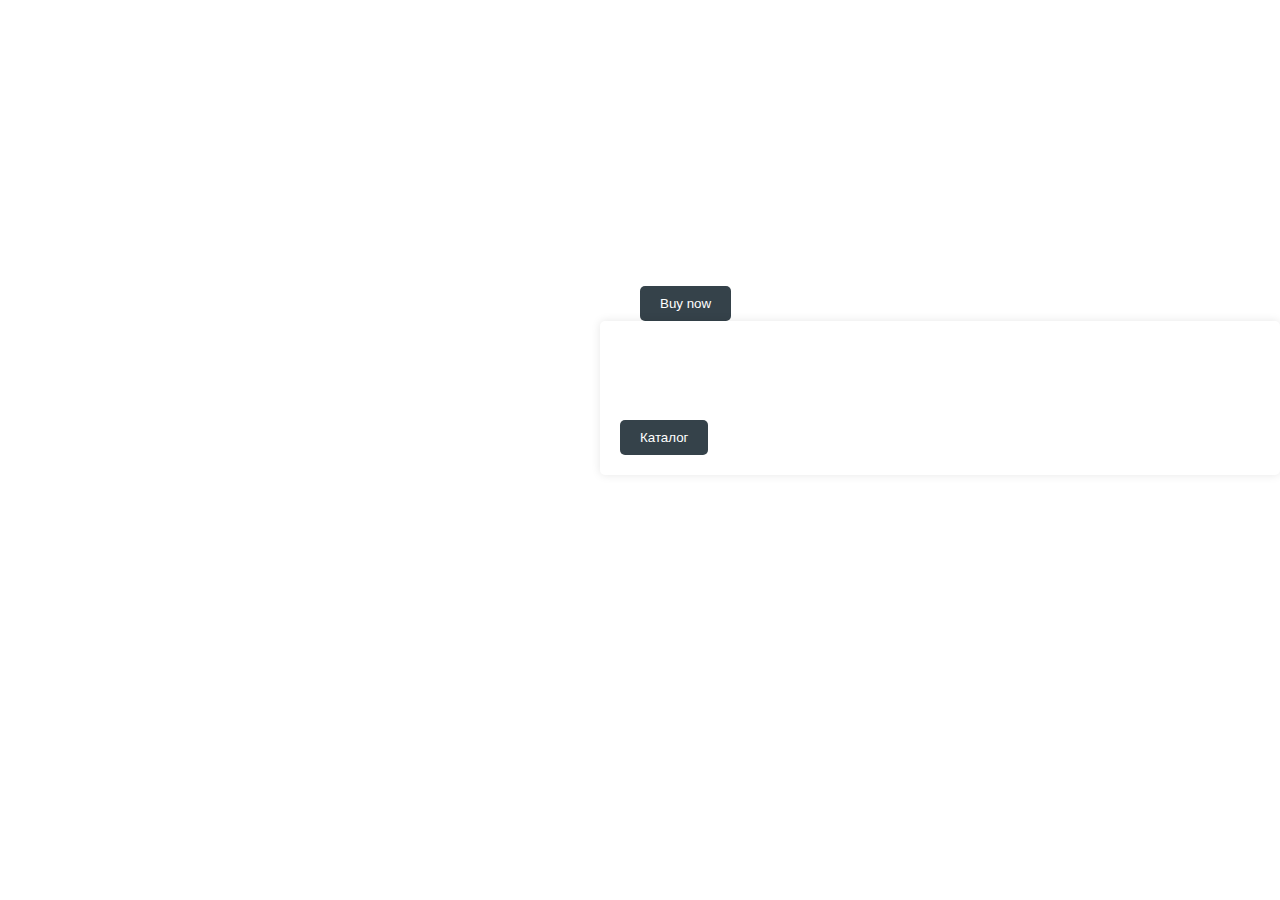
<file: index.html>
<!DOCTYPE html>
<html lang="ru">
<head>
    <meta charset="UTF-8">
    <meta name="viewport" content="width=device-width, initial-scale=1.0">
    <title>Los Santos Customs</title>
    <link rel="stylesheet" href="styles.css">
</head>
<body>
    <div class="back">
        <header>
            <button class="lsc-but"></button>
            <nav>
                <ul>
                    <li><a href="#">Главная</a></li>
                    <li><a href="#">О нас</a></li>
                    <li><a href="#">Контакты</a></li>
                </ul>   
            </nav>
        </header>

        <div class = "hero-container">
            <div class = "offer">
                <h2>New Arrival</h2>
                <h1>Discover our new collection</h1>
                <p>Exclusive cars from around the world. Reliability, speed, and elegance are their strengths</p>
                <button id="buybutton">Buy now</button>
            </div>

        </div>
        
        <main>
            <section id="content">
                <h2>Welcome to the Los Santos Customs!</h2>
                <p>Style automotors</p>
                <button id="actionButton">Каталог</button>
            </section>
        </main>
    
        <footer>
            <p>какая то билибирда, которую пишут на всех сайтах в конце страницы</p>
            <p>&copy; 2025 Los Santos Customs</p>
        </footer>
    </div>
    

    <script src="script.js"></script>
</body>
</html>
</file>
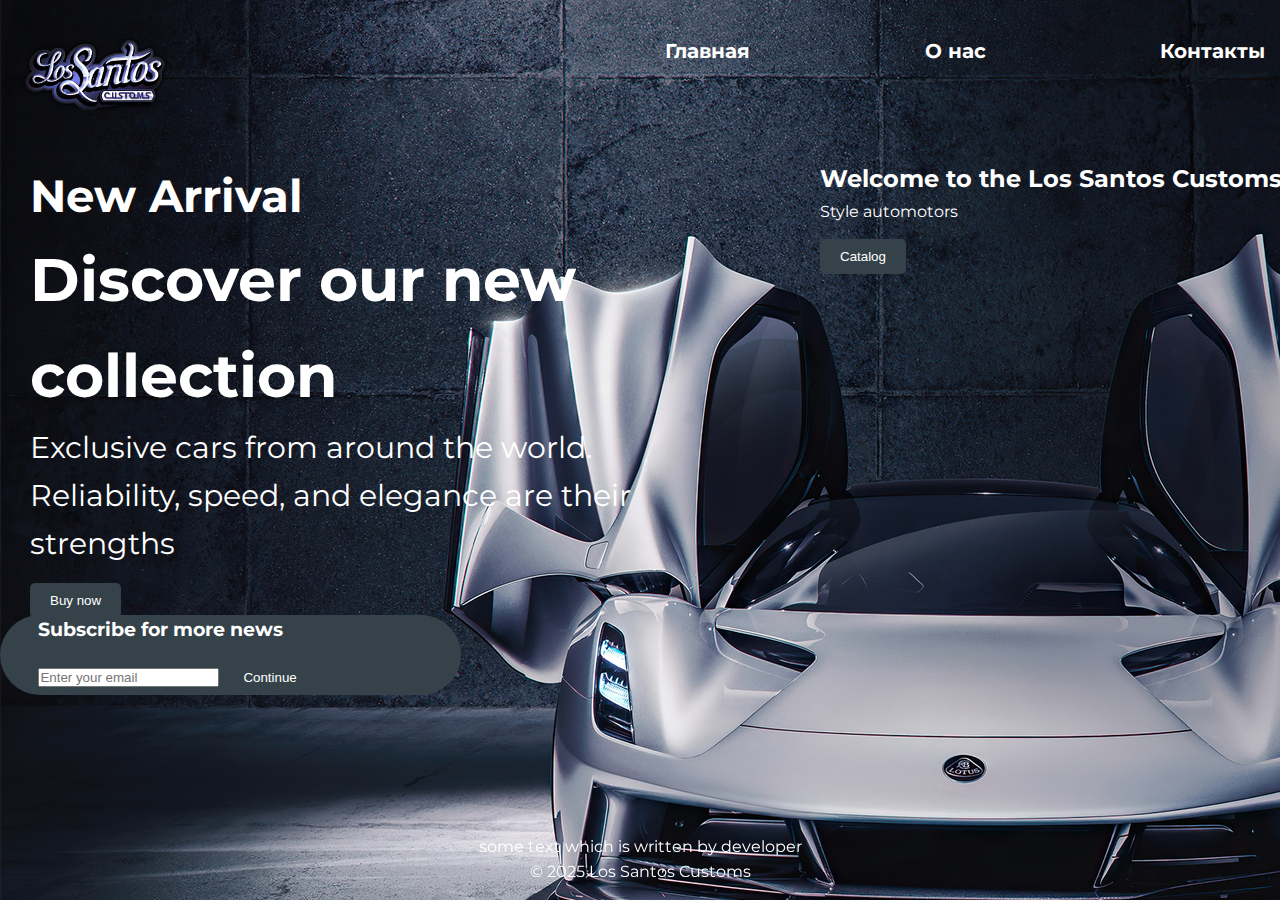
<file: app/index.html>
<!DOCTYPE html>
<html lang="ru">
<head>
    <meta charset="UTF-8">
    <meta name="viewport" content="width=device-width, initial-scale=1.0">
    <title>Los Santos Customs</title>
    <link rel="stylesheet" href="styles.css">
</head>
<body>
    <div class="back" style="background-image: url(imgs/backs1.jpg);">
        <header>
            <button class="lsc-but"></button>
            <nav>
                <ul>
                    <li><a href="index.html">Главная</a></li>
                    <li><a href="about.html">О нас</a></li>
                    <li><a href="/contacts.html">Контакты</a></li>
                </ul>   
            </nav>
        </header>

        <div class = "hero-container">
            <div class = "offer">
                <h2>New Arrival</h2>
                <h1>Discover our new collection</h1>
                <p>Exclusive cars from around the world. Reliability, speed, and elegance are their strengths</p>
                <button id="buybutton">Buy now</button>
            </div>

        </div>
        
        <main>
            <section id="content">
                <h2>Welcome to the Los Santos Customs!</h2>
                <p>Style automotors</p>
                <button id="actionButton">Catalog</button>
            </section>
        </main>

        <div class="follow-for-news">
            <h3>Subscribe for more news</h3>
            <div>
                <input type="email" id = "emailField" placeholder="Enter your email">
                <button>Continue</button>
            </div>
        </div>

        <script>
            function chekEmail()
            {
                let email = document.querySelector('#emailField').value;
                if (!email.includes('@')) alert ('there is no @ in your email')
                else alert('Thanks!')
            }
        </script>
    
        <footer>
            <p>some text which is written by developer</p>
            <p>&copy; 2025 Los Santos Customs</p>
        </footer>
    </div>
    

    <script src="script.js"></script>
</body>
</html>
</file>
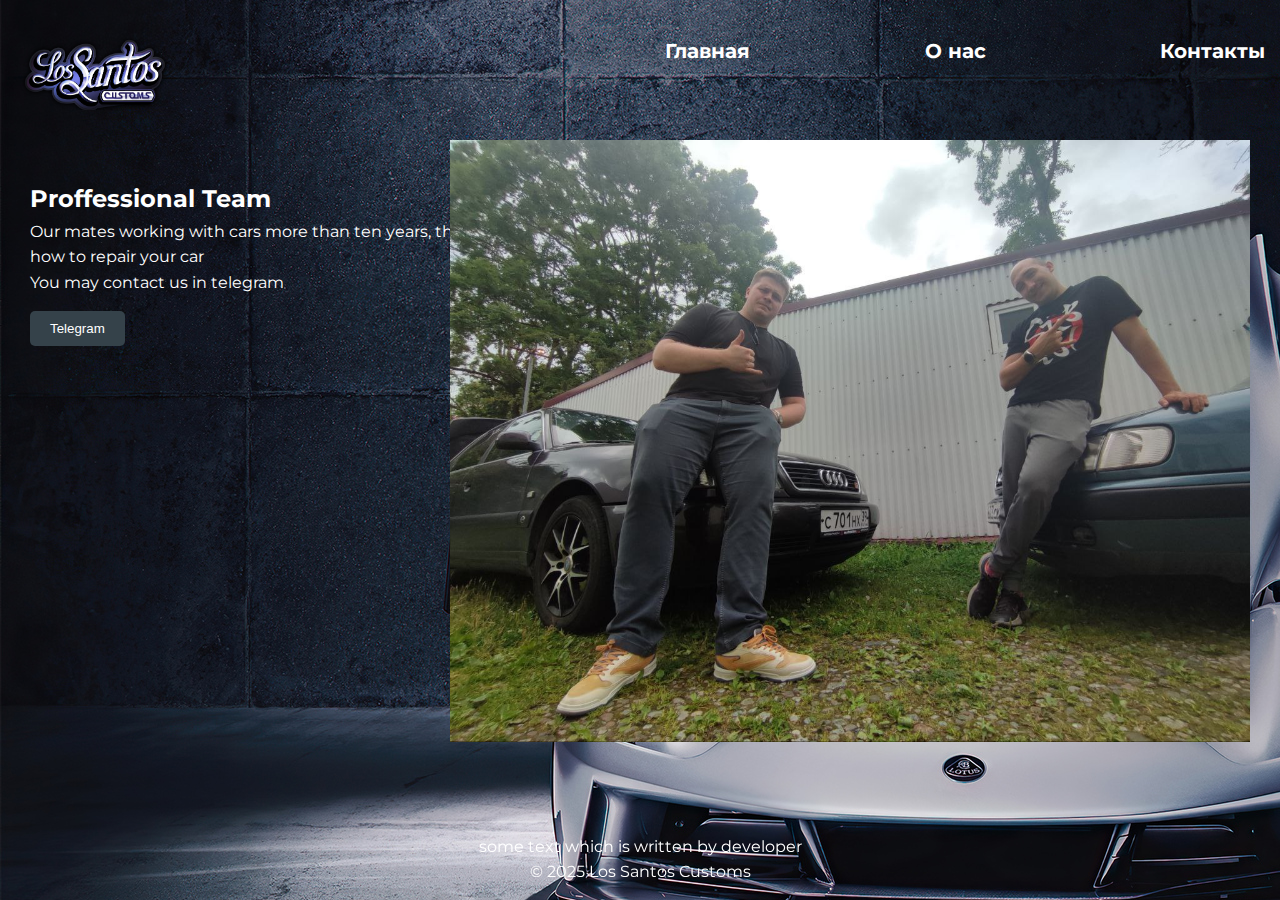
<file: app/about.html>
<!DOCTYPE html>
<html lang="ru">
<head>
    <meta charset="UTF-8">
    <meta name="viewport" content="width=device-width, initial-scale=1.0">
    <title>Los Santos Customs</title>
    <link rel="stylesheet" href="styles.css">
</head>
<body>
    <div class="back" style="background-image: url(imgs/backs1.jpg);">
        <header>
            <button class="lsc-but"></button>
            <nav>
                <ul>
                    <li><a href="index.html">Главная</a></li>
                    <li><a href="about.html">О нас</a></li>
                    <li><a href="/contacts.html">Контакты</a></li>
                </ul>   
            </nav>
        </header>

        <div class="cont">
            <div class = "hero-container2">
                <h2>Proffessional Team</h2>
                <p>Our mates working with cars more than ten years, they know how to repair your car</p>
                <p>You may contact us in telegram</p>
                <a href="https://t.me/opopach"><button>Telegram</button></a>
            </div>
            <img src="imgs/sotki.jpg" alt="">
        </div>
        

    
        <footer>
            <p>some text which is written by developer</p>
            <p>&copy; 2025 Los Santos Customs</p>
        </footer>
    </div>
    

    <script src="script.js"></script>
</body>
</html>
</file>
<file: styles.css>
@import url('https://fonts.googleapis.com/css2?family=Montserrat:ital,wght@0,100..900;1,100..900&family=Poppins:ital,wght@0,100;0,200;0,300;0,400;0,500;0,600;0,700;0,800;0,900;1,100;1,200;1,300;1,400;1,500;1,600;1,700;1,800;1,900&display=swap');

/* Сброс стандартных отступов * */
* 
{
    margin: 0;
    padding: 0;
}

html
{
    height: 100%;
}

body 
{
    font-family: "Montserrat", sans-serif;
    line-height: 1.6;
    color: #ffffff;
    height: 100%;
}

td 
{
    text-decoration: none;
}

img
{
    max-width: 100%; /*обозначение границ для изображений*/
}

.back
{
    min-height:100%;
    background-image: url(imgs/backs1.svg);
    width: 100%;
    
}

.lsc-but
{
    width: 150px;
    height: 75px;
    border: none;
    background: none;
    background-image: url(imgs/LSC_logo.svg);
    background-size: cover;
    color: black;
}

.lsc-but:hover{
    width: 150px;
    height: 75px;
    background: linear-gradient(rgba(255,255,255,0.5), rgba(255,255,255,0.5)),
    url(imgs/LSC_logo.svg);
    background-size: cover;
    
}

header 
{
    color: white;
    padding: 40px 40;
    text-align: left;
    margin-bottom: 15px;
    padding-left: 20px;
    padding-top: 20px;
    font-size: 34px;
    font-weight: 700;
}

nav
{
    float: right;
    width: 50%;
}

nav ul {
    list-style: none;
    display: flex;
    justify-content: space-between;
    margin-top: 15px;
    font-size: 20px;
}

nav ul li 
{
    margin: 0 15px;
}

nav ul li a 
{
    margin-top: 20px;
    color: white;
    text-decoration: none;
}

header nav ul li:not(.btn) a:hover
{
    border-bottom: 5px solid #ffffff;
}

.hero-container
{
    float: right;
    background-size: cover;
    width: 50%;
}


main 
{   
    width: 50%;
    float: right;
    color: #ffffff;
    max-width: 800px;
    margin: 0 auto;
    padding: 20px;
    background: none;
    border-radius: 5px;
    box-shadow: 0 0 10px rgba(0,0,0,0.1);
}

#catalog {
    transition: opacity 0.3s;
    display: none;
}

#catalog button {
    transition: all 0.3s;
}

#catalog button:hover {
    background: #f39c12 !important;
    transform: scale(1.05);
}

.car-card {
    transition: all 0.3s;
}

.car-card:hover {
    box-shadow: 0 0 20px rgba(241, 196, 15, 0.3);
}

button 
{
    background: #35424a;
    color: white;
    border: none;
    padding: 10px 20px;
    margin-top: 15px;
    cursor: pointer;
    border-radius: 5px;
}

button:hover 
{
    background: #000000;
}

footer 
{
    position: fixed;
    bottom: 0;
    left: 0;
    width: 100%;
    text-align: center;
    padding: 15px 0;
    background: none;
    z-index: 10;
    color: white;
    clear: both;
}
</file>
<file: app/styles.css>
@import url('https://fonts.googleapis.com/css2?family=Montserrat:ital,wght@0,100..900;1,100..900&family=Poppins:ital,wght@0,100;0,200;0,300;0,400;0,500;0,600;0,700;0,800;0,900;1,100;1,200;1,300;1,400;1,500;1,600;1,700;1,800;1,900&display=swap');

/* Сброс стандартных отступов * */
* 
{
    margin: 0;
    padding: 0;
}

html
{
    height: 100%;
}

body 
{
    font-family: "Montserrat", sans-serif;
    line-height: 1.6;
    color: #ffffff;
    height: 100%;
}

td 
{
    text-decoration: none;
}

img
{
    max-width: 100%; /*обозначение границ для изображений*/
}

.back
{
    min-height:100vh;
    width: 100%;
    
}

.lsc-but
{
    width: 150px;
    height: 75px;
    border: none;
    background: none;
    background-image: url(imgs/LSC_logo.png);
    background-size: cover;
    color: black;
}

.lsc-but:hover{
    width: 150px;
    height: 75px;
    background: linear-gradient(rgba(255,255,255,0.5), rgba(255,255,255,0.5)),
    url(imgs/LSC_logo.png);
    background-size: cover;
    
}

header 
{
    color: white;
    padding: 40px 40;
    text-align: left;
    margin-bottom: 15px;
    padding-left: 20px;
    padding-top: 20px;
    font-size: 34px;
    font-weight: 700;
}

nav
{
    float: right;
    width: 50%;
}

nav ul {
    list-style: none;
    display: flex;
    justify-content: space-between;
    margin-top: 15px;
    font-size: 20px;
}

nav ul li 
{
    margin: 0 15px;
}

nav ul li a 
{
    margin-top: 20px;
    color: white;
    text-decoration: none;
}

header nav ul li:not(.btn) a:hover
{
    border-bottom: 5px solid #ffffff;
}

.hero-container
{
    position: absolute;
    width: 800px;
    margin: 30px;
    background-size: cover;
    font-size: 30px;
    width: 50%;
    
}

.cont 
{
    position: relative;
}

.hero-container2
{
    width: 500px;
    padding: 50px 0;
    margin-left: 30px;
}

.cont img
{
    width: 800px;
    position: absolute;
    right: 30px;
    top: 10px;
}


.heroImage
{
    width: 400px;
    float:right;

}


main 
{   
    padding-top: 30px;
    position: absolute;  
    width: 40%;
    color: #ffffff;
    margin-left: 820px;   
    background: none;
}

#catalog {
    transition: opacity 0.3s;
    display: none;
}

#catalog button {
    transition: all 0.3s;
}

#catalog button:hover {
    background: #f39c12;
    transform: scale(1.05);
}

.car-card {
    transition: all 0.3s;
}

.car-card:hover {
    box-shadow: 0 0 20px rgba(241, 196, 15, 0.3);
}

button 
{
    background: #35424a;
    color: white;
    border: none;
    padding: 10px 20px;
    margin-top: 15px;
    cursor: pointer;
    border-radius: 5px;
}

button:hover 
{
    background: #000000;
}

.follow-for-news
{
    background: #35424a;
    border-radius: 50px;
    padding: 0px 3%;
    width: 30%;
    align-items: center;
    margin-top: 500px;
    justify-content: center;
}

footer 
{
    position: fixed;
    bottom: 0;
    left: 0;
    width: 100%;
    text-align: center;
    padding: 15px 0;
    background: none;
    z-index: 10;
    color: white;
    clear: both;
}
</file>
